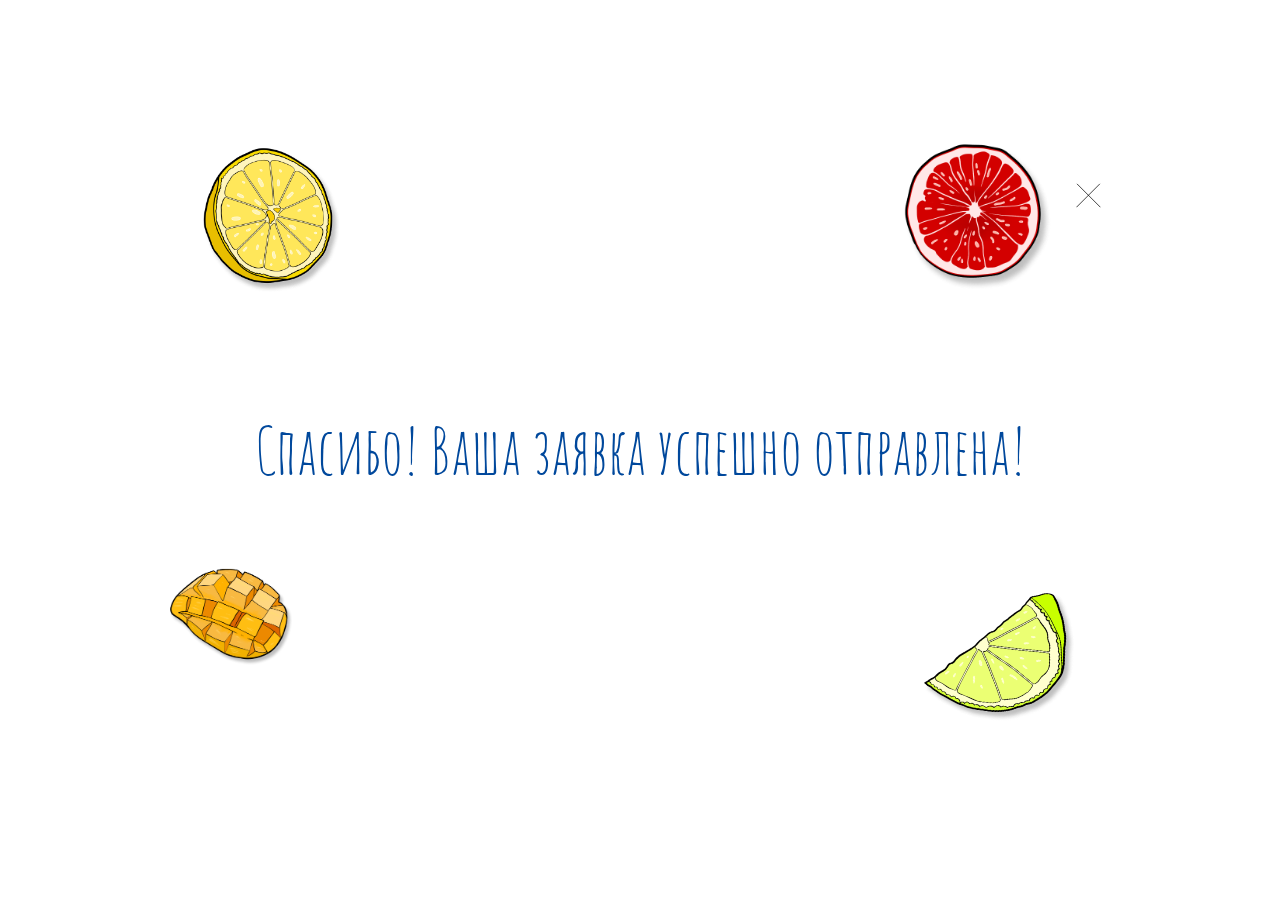
<file: thanks.html>
<!DOCTYPE html>
<html lang="en">
<head>
    <meta charset="UTF-8">
    <meta http-equiv="X-UA-Compatible" content="IE=edge">
    <meta name="viewport" content="width=device-width, initial-scale=1.0">
    <title>Ваша заявка успешно отправлена</title>
    <link rel="stylesheet" href="https://cdn.jsdelivr.net/npm/swiper@9/swiper-bundle.min.css" />
    <link rel="stylesheet" href="css/main.css">
</head>
<body>
    <div class="popap__overlay thanks_popap">
        <div class="form__block">
            <div class="container">
                <h1 class="form__title thanks__title">
                    Спасибо! Ваша заявка успешно отправлена!
                </h1>
                <a href="index.html"><img src="images/close.svg" class="form_img thanks_close" alt="close"></a>
                <img src="images/greipfruit-min.png" alt="Grapefruit" class="form_img form_greip">
                <img src="images/mango-min.png" alt="Mango" class="form_img form_mango">
                <img src="images/piece-lime-min.png" alt="Lime" class="form_img form_lime">
                <img src="images/lemon-min.png" alt="Lemon" class="form_img form_lemon">
            </div>
        </div>
    </div>
</body>
</html>
</file>
<file: css/main.css>
@import url('https://fonts.googleapis.com/css2?family=Amatic+SC:wght@700&display=swap');

@font-face {
    font-family: 'Phenomena';
    src: local('../fonts/Phenomena'), 
         local('Phenomena-Regular'), 
         url('../fonts/Phenomena.woff2') format('woff2'), 
         url('../fonts/Phenomena.woff') format('woff'), 
         url('../fonts/Phenomena.ttf') format('truetype');
    font-weight: 400;
    font-style: normal;
}
@font-face {
    font-family: 'Phenomena';
    src: local('../fonts/Phenomena Bold'), 
        local('Phenomena-Bold'), 
        url('../fonts/Phenomenabold.woff2') format('woff2'), 
        url('../fonts/Phenomenabold.woff') format('woff'), 
        url('../fonts/Phenomenabold.ttf') format('truetype');
    font-weight: 700;
    font-style: normal;
}
html {
    scroll-behavior: smooth;
}

body {
  overflow-x: clip;
}
* {
  padding: 0px;
  margin: 0px;
  border: none;
}

*,
*::before,
*::after {
  box-sizing: border-box;
}

:focus,
:active {
  outline: none;
}
a {
  font-family: 'Phenomena';
}

a:focus,
a:active {
  outline: none;
}

/* Links */

a, a:link, a:visited  {
    color: inherit; 
    text-decoration: none;
}

a:hover  {
    text-decoration: none;
}

/* Common */

aside, nav, footer, header, section, main {
  display: block;
}

h1, h2, h3, h4, h5, h6, p {
    font-size: inherit;
    font-weight: inherit;
    font-family: 'Amatic SC', cursive;
}

p {
    margin: 0;
    padding: 0;
}

ul, ul li {
  list-style: none;
    padding: 0;
    margin: 0;
}

img {
  vertical-align: top;
}

img, svg {
  max-width: 100%;
  height: auto;
}

address {
  font-style: normal;
}

/* Form */

input, textarea, button, select {
  font-family: inherit;
    font-size: inherit;
    color: inherit;
    background-color: transparent;
}

input::-ms-clear {
  display: none;
}

button, input[type="submit"] {
    display: inline-block;
    box-shadow: none;
    background-color: transparent;
    background: none;
    cursor: pointer;
}

input:focus, input:active,
button:focus, button:active {
    outline: none;
}

button::-moz-focus-inner {
  padding: 0;
  border: 0;
}

p {
    font-family: 'Phenomena';
}
.reviews, .news {
  display: none;
}

.orange-bg {
  background: linear-gradient(180deg, #FFA621 0%, #FFB649 58.85%, #FFFFFF 100%);
}

.container {
    max-width: 1024px;
    width: 100%;
    margin: 0 auto;
}

.main {
  display:flex;
  justify-content:center;
  align-items:center;
  overflow-x: hidden;
  height: 200vh;
  display: block; 
  overflow-x: clip;
}
.university__title_top {
  font-size: 64px;
  text-align: center;
  margin-left: 71px;
  position: relative;
  z-index: 99;
}
.tastes__block {
  width: 50%;
  position: relative;
  z-index: 2;
}

.tastes__block .tastes__title {
  top: 31%;
}

.tastes__block .bottle {
  max-width: 220px;
  transform: rotate(0);

}

.tastes_block1 .bottle {
  margin-left: 40%;
  margin-top: 0%;
}

.tastes_block2 .bottle {
  margin-left: 54%;
  margin-top: 0%;
  z-index: 999;
}
.tastes_block2 .tastes__title-left {
  left: 40%;
}

.tastes_block2 .tastes__title-right {
  left: 75%;
}

.test_ed{
  will-change: transform;
  transform-style: preserve-3d;
}

.tastes_block3 .bottle {
  margin-left: 58%;
  margin-top: -52%;
}
.tastes_block3 .tastes__title-left {
  left: 33%;
  top: 2%;
}
.tastes_block3 .tastes__title-right {
  left: 80%;
  top: 2%;
}

.tastes_block4 .bottle {
  margin-left: 40%;
  margin-top: -52%;
  max-width: 240px;
}

.tastes_block4 .tastes__title-left {
  left: 25%;
  top: 1%;
}

.university .container{
  margin-top: 300px;
}

.tastes_block4 .tastes__title-right {
  left: 62%;
  top: 1%;
}
.tastes_block5 .bottle {
  margin-left: 40%;
  margin-top: -53%;
}
.tastes_block5 .tastes__title-right {
  left: 62%;
  top: 0%;
}
.tastes_block5  .tastes__title-left {
  left: 22%;
  top: 0;
}

.tastes_block6 .bottle {
  margin-left: 58%;
  margin-top: -53%;
}

.tastes_block6 .tastes__title-left {
  left: 35%;
  top: 3%;
}

.tastes_block6 .tastes__title-right {
  left: 79%;
  top: 3%;
}

/* .tastes_block1{
  top: -40px;
} */
/* 
.tastes_block2{
  top: 40px;
} */

.tastes_block2 img{
  transform: translate3d(0px, -37px, 0px);
}

.tastes_block5, .tastes_block6{
  top: 20px;
}

.tastes_block1::before {
  content: "";
  width: 180px;
  height: 180px;
  background: #FF2E00;
  display: block;
  border-radius: 50%;
  position: absolute;
  top: 19%;
  left: 32%;
}
.tastes_block2::before  {
  content: "";
  width: 180px;
  height: 180px;
  background: #C6F540;
  display: block;
  border-radius: 50%;
  position: absolute;
  top: 22%;
  left: 46%;
}
.tastes_block3::before  {
  content: "";
  width: 180px;
  height: 180px;
  background: #FF5C00;
  display: block;
  border-radius: 50%;
  position: absolute;
  top: -24%;
  left: 50%;
}
.tastes_block4::before  {
  content: "";
  width: 180px;
  height: 180px;
  background: #40F573;
  display: block;
  border-radius: 50%;
  position: absolute;
  top: -27%;
  left: 33%;
}
.tastes_block5::before  {
  content: "";
  width: 180px;
  height: 180px;
  background: #F5E340;
  display: block;
  border-radius: 50%;
  position: absolute;
  top: -26%;
  left: 31%;
} 

.tastes_block6::before  {
  content: "";
  width: 180px;
  height: 180px;
  background: #9040F5;
  display: block;
  border-radius: 50%;
  position: absolute;
  top: -25%;
  left: 50%;
}

.university__wrap {
  display: flex;
  justify-content: space-around;
  flex-wrap: wrap;
  position: relative;
  margin-top: -3%;
}

.un_raspb {
  top: 2%;
  left: 30%;
  max-width: 52px;
}
.un_raspb2 {
  max-width: 106px;
  top: 2%;
  left: 1%;
}
.un_raspb3 {
  max-width: 52px;
  top: 0;
  left: 70%;
}
.un_watermelon {
  max-width: 200px;
  top: 5%;
  left: 45%;
  z-index: 1;
}
.un_lime {
  max-width: 130px;
  top: 18%;
  left: 60%;
  z-index: 99;
}
.un_lemon {
  max-width: 220px;
  top: 15%;
  right: -5%;
  z-index: 99;
}
.un_rosmarin {
  max-width: 180px;
  top: 25%;
  left: 30%;
}
.un_orange {
  max-width: 374px;
  top: 30%;
  left: -35%;
}
.un_lemon3 {
  max-width: 230px;
  top: 30%;
  left: -5%;
}
.un_lemon2 {
  max-width: 230px;
  top: 45%;
  left: -10%;
  z-index: 1;
}
.un_bazilic {
  max-width: 240px;
  top: 80%;
  left:40%;
  z-index: 1;
}
.un_kiwi {
  max-width: 170px;
  top: 60%;
  left: 60%;
}
.un_kiwi2 {
  max-width: 280px;
  left: -28%;
  top: 85%;
}
.un_straw {
  max-width: 147px;
  top: -15%;
  left: 80%;
}
.un_straw2 {
  max-width: 120px;
  top: 60%;
  left: 40%;
}
.un_straw3 {
  max-width: 130px;
  top: 55%;
  left: 80%;
  z-index: 99;
}
.un_greip {
  max-width: 300px;
  right: -35%;
  top: 55%;
}

.header .container {
    display:flex;
    justify-content:center;
    align-items:center;
    flex-direction:column;
}

.nav__list {
    display: flex;
    justify-content: center;
    margin-bottom: -20px;
    opacity: 0;
}

.logo {
    max-width:150px;
    width:100%;
    opacity: 0;
}

.nav__list__item {
    font-family: 'Amatic SC';
    font-weight: 700;
    font-size: 36px;
    line-height: 45px;
    margin-right: 50px;
    margin-top: 57px;
    text-transform: uppercase;
     z-index:2;
}

.nav__list__item:last-child {
  margin-right: 0;
}

.nav__list__item a {
  font-family: 'Amatic SC';
}

.nav__list__item:nth-child(3) {
    margin-top: 0;
    z-index: 3;
}

.main .container {
  display: flex;
  justify-content: center;
  align-items: center;
  flex-direction: column;
}

.logo-big {
  max-width:920px;
  width: 100%;
  margin-top: 0px;
  margin-left: -6%;
}

.main__image {
  position: absolute;
  max-width: 150px;
  width: 100%;
}
.main_greip {
  max-width: 300px;
  top: -6%;
  left: -5%;
  z-index:10;
}
.main_bazilic {
  max-width: 290px;
  top: 3%;
  left: 14%;
  z-index: 3;
  z-index:8;
}
.main_greip2 {
  max-width: 300px;
  bottom: -5%;
  right: -5%;
  z-index: 10;
}
.main_rosmarin {
  max-width: 250px;
  top: 50%;
  left: 14%;
}
.main_rasp {
  max-width: 75px;
  top: 30%;
  left: 25%;
}
.main_rasp2 {
  max-width: 85px;
  top: 55%;
  left: 23%;
}
.main_rasp3 {
  max-width: 106px;
  top: 50%;
  left: 12%;
}
.main_rasp4 {
  max-width: 80px;
  right: 15%;
  top: 65%;
}
.main_watermelon {
  max-width: 150px;
  top: 40%;
  left: 2%;
}
.main_lemon {
  max-width: 160px;
  top: 70%;
  left: 12%;
}
.main_orange {
  max-width: 277px;
  bottom: -16%;
  left: -6%;
  z-index: 2;
}
.main_kiwi2 {
  max-width: 195px;
  bottom: 3%;
  left: 12%;
  z-index: 1;
}
.main_straw {
  max-width: 180px;
  top: 75%;
  left: 33%;
}
.main_kiwi {
  max-width: 120px;
  bottom: 7%;
  left: 60%;
  z-index: 1;
}
.main_kiwi2 {
  max-width: 130px;
  bottom: 7%;
  left: 20%;
  z-index: 1;
}
.main_kiwi3 {
  max-width: 98px;
    bottom: 73%;
    left: 77%;
    z-index: 2;
}
.main_mango {
  max-width: 180px;
  bottom: 0%;
  left: 70%;
}
.main_straw2 {
  max-width: 140px;
  left: 62%;
  top: 62%;
}
.main_lemon3 {
  max-width: 170px;
  top: 35%;
  right: 10%;
}
.main_lime {
  max-width: 150px;
  right: 10%;
  top: 15%;
}
.main_mango2 {
  max-width: 180px;
  top: 20%;
  right: 25%;
}
.main_watermrlon2 {
  top: 0%;
  max-width: 320px;
  right: 20%
}
.main_orange2 {
  max-width: 150px;
  top: 0;
  right: 5%;
}
.main_lemon2 {
  max-width: 230px;
  left: 8%;
  top: 20%;
  z-index:8;
}
  .bottle {
    display: flex;
    justify-content: center;
    margin-left: 75px;
    margin-top: -20px;
    height: 520px;
    object-fit: contain;
    transform: rotate(-40deg);
  }

  /*   ABOUT   */
  
  .about__wrap {
      cursor:pointer;
  }

.about__wrap__item:hover {
    transition:all 0.5s ease;
    transform:scale(1.1);
}
.about__text {
  font-size: 24px;
  max-width: 816px;
  width: 100%;
  margin: 37px auto 0;
}

.about__wrap {
  display: flex;
  justify-content: space-between;
  flex-wrap: wrap;
  position: relative;
}

.about__wrap a {
 width: 45%;
}
.about__wrap a:nth-child(2) {
  margin-right: -22%;
 }
 .about__wrap a:nth-child(3) {
  margin-left: 11%;
 }
 .about__wrap a:nth-child(4) {
  margin-right: -11%;
 }
 .about__wrap a:nth-child(5) {
 width: 20%;
 margin-left:31%;
 }
 .about__wrap a:nth-child(6) {
  width: 20%;
  margin-right:28%;
  }

.about__name {
  font-family: 'Amatic SC';
  text-align: center;
  font-size: 40px;
  margin-top: -16%;
  z-index: -1;
}
a:nth-child(1) .about__name {
  margin-top: -8%;
  margin-left: -52%;
}
a:nth-child(2) .about__name {
  margin-top: -7%;
  margin-left: -47%;
}

a:nth-child(3) .about__name, .a:nth-child(2) .about__name {
  margin-left: -51%;
  margin-top: -7%;
}

a:nth-child(4) .about__name {
  margin-top: -8%;
  margin-left: -46%;
}

.about__image {
  position: absolute;
  top: 20%;
  right: 0;
}

.about_click {
  top: 52%;
  left: 40%;
}

.about_ananas {
  width: 130px;
  height: 120px;
  top: 0%;
  left: 19%;
}

.about_mango {
  width: 177px;
  height: 177px;
  top: 23%;
  left: 27%;
  transform: rotate(128deg);
}

.about_guava  {
  width: 121px;
  height: 117px;
  top: 28%;
  left: 20%;
}
.about_watermelon {
  width: 114px;
  height: 114px;
  top: 50%;
  left: 19%;
  transform: rotate(-42deg);
}


.about__adventure__text {
  font-family: 'Amatic SC';
  text-align: center;
  font-weight: 700;
  font-size: 64px;
  line-height: 78px;
  margin: 0 auto;
  max-width: 820px;
  width: 100%;
  margin-right: 107px;
  position: absolute;
  top:11%;
  left: 11%;
}

.about_rasp {
top: 80%;
left: 15%;
}

.about_straw {
top: 75%;
left: 80%;
}

.about_rasp2 {
  top: 75%;
  left: 10%;
}


/*  SECRET  */

.secret {
  overflow: hidden;
}
.secret__title {
  font-size: 96px;
  text-align: center;
  margin-top: 74px;
}

.secret__wrap {
  display: flex;
  justify-content: space-between;
  align-items: center;
  flex-wrap: wrap;
  position: relative;
  margin-top: -60px;
}

.secret__item__text {
  font-family: 'Phenomena';
  font-size: 24px;
  max-width: 315px;
  width: 100%;
  text-align: center;
  line-height: 29px;
}

.secret__item:nth-of-type(4) {
  margin-left: 10%;
  margin-top: -9%;
}

.secret_ex {
  position: absolute;
  top: 17%;
}
.plus3 {
  display: none;
}

.plus1 {
  left: 26%;
}

.plus2 {
  left: 63%;
}

.equals1 {
  top: 19%;
  left: 96%;
}

.equals2 {
  top: 64%;
  left: 3%;
}

.secret__top {
  background: url('../images/secret_bg.png') no-repeat center center / contain;
  width: 455px;
  height: 455px;
  position: relative;
}

.secret__top_text {
  font-weight: 700;
  font-size: 24px;
  line-height: 29px;
  max-width: 255px;
  width: 100%;
  text-align: center;
  margin: 40% auto;
  opacity: 0;
  position: relative;
}

.secret__hero {
  position: absolute;
  top: -98%;
  left: 25%;
}

.secret__top_img {
  position: absolute;
  top: -13%;
  right: -6px;
  opacity: 1;
  cursor: pointer;
}

.secret_arrow {
  position: absolute;
  top: 74%;
  left: 43%;
}
.secret_arrow_mob {
  display: none;
}
.secret .secret__item:nth-of-type(4) .secret__item__text {
  font-weight: 700;
}

/*  NO SUGAR  */ 
.no-sugar {
  position: relative;
}

.no-sugar__title {
  font-size: 64px;
  text-align: center;
  margin-top: 64px;
}

.no-sugar__wrap {
  position: relative;
}

.no-sugar__img {
  margin-left: 8%;
  margin-top: -12%;
}

.no-sugar__item {
  position: absolute;
  top: 0;
}

.no-sugar__text {
  max-width: 361px;
  width: 100%;
  font-size: 24px;
  line-height: 29px;
}

.no-sugar_block img {
  margin-left: 20%;
  margin-bottom: 20px;
}

.no-sugar_block {
  margin-top: -3%;
}

.natural_item {
  top: 3%;
  right: 3%;
  max-width: 281px;
  width: 100%;
}

.natural_item img {
  margin-left: 20%;
  margin-bottom: 20px;
}

.no-conserv_item {
  top: 50%;
  max-width: 281px;
  width: 100%;
}

.vegan_item {
  top: 50.5%;
  right: 5%;
}

.no-sugar_block {
  top: 2%;
  left: -5%;
}

.arrow {
  position: absolute;
}

.red-arrow {
  top: 55%;
  right: 20%;
}

.yellow-arrow {
  top: 27%;
  right: 18%;
}

.blue-arrow {
  left: 10%;
  top: 32%;
}

.green-arrow {
  top: 20%;
  left: 14%;
}

.no-sugar_img {
  position: absolute;
}

.lemon_ns {
  top: 0;
  right: 21%;
  width: 157px;
  height: 157px;
}

.lemon_ns2 {
  top: 61%;
  right: 59%;
  width: 127px;
  height: 127px;
  transform: rotate(106deg);
}

.lemonpiece_ns {
  width: 157px;
  height: 157px;
  top: 33%;
  left: 13%;
}

.lemonpiece_ns2 {
  width: 210px;
  height: 210px;
  top: 47%;
  left: 58%;
  transform: rotate(-86deg);
}

/* NEWS */

.news__title {
  font-size: 96px;
  line-height: 121px;
  text-align: center;
  padding-top: 115px;
}

.news {
  background: rgba(255, 0, 0, 0.3);
  height: 800px;
}

/*  FAMILY  */

.family {
  background: url('../images/familybg-min.png') no-repeat center center / contain;
  margin-top:-14%;
}

.family__title {
  font-size: 96px;
  line-height: 121px;
  text-align: center;
  padding: 51px 0 107px;
}

.family__wrap {
  display: flex;
  flex-wrap: wrap;
  justify-content: space-between;
  position: relative;
}

.family__city {
  font-family: 'Phenomena';
  font-weight: 700;
  font-size: 48px;
  line-height: 58px;
  margin-right: 68px;
  cursor: pointer;
  margin-bottom: 30px;
}

.fam__click {
  position: absolute;
  top: -25%;
  left: 0;
}

.form_partners {
  font-family: 'Amatic SC';
  font-size: 96px;
  line-height: 121px;
  text-align: center;
  color: #00489C!important;
  margin: 0 auto;
  display: flex;
  justify-content: center;
  padding-bottom: 200px;
  cursor: pointer;
  transition:all 0.5s ease;
}
.form_partners:hover {
      transform:scale(1.2);
      transition:all 0.5s ease;
 }


/*  ONLINE ORDERS  */ 

.online__orders {
  margin-top: -90px;
  position: relative;
  background: url('../images/online-order.png') no-repeat center center / contain;
}

.orders__title {
  font-size: 96px;
  line-height: 121px;
  text-align: center;
}

.order_fr {
  position: absolute;
}

.lem1 {
  top: 46%;
  left: 42%;
  transform: scalex(-1);
  max-width: 256px;
  width: 100%;
}

.lem2 {
  top: 1%;
  left: 68%;
}

.lem3 {
  top: 1%;
  left: 18%;
}

.online__img {
  object-fit: cover;
  width: 100%;
  position: absolute;
  top: -16%;
}

.online__wrap {
  display: flex;
  justify-content: space-around;
  align-items: center;
  max-width: 800px;
  width: 100%;
  margin: 82px auto 0;

}

.online__market {
  margin-right: 30px;
  -width:300px;
}


.orders__title_bottom {
  padding-top: 36%;
}

/*  DRINKS   */

.drinks img{
  height: 825px;
  width: 100%;
  object-fit: cover;

}

/*  REVIEWS  */ 

.reviews {
  height: 868px;
  position: relative;
}

.review__title {
  font-size: 96px;
  text-align: center;
}

.review__img {
  position: absolute;
  bottom: 0;
  object-fit: cover;
  width: 100%;
}


/*  DISTR  */
.distr {
  position: relative;
}

.dist_img {
  position: absolute;
}

.dist_lem1 {
  top: 1%;
  left: 9%;
  transform: scaleX(-1);
  max-width: 200px;
  width: 100%;
}

.dist_lem2 {
  top: 76%;
  left: 64%;
  transform: rotate(299deg);
}

.distr__title {
  font-size: 96px;
  text-align: center;
  margin-top: 20px;
}

.distr__wrap {
  display: flex;
  flex-wrap: wrap;
  justify-content: center;
  margin-top: 40px;
}

.distr__wrap__block {
  height: 95px;
  width: 405px;
  background: #D9D9D9;
  margin: 0 27px 28px 0;
}

.distr__btn {
  font-family: 'Amatic SC';
  font-size: 96px;
  text-align: center;
  margin-top: 266px;
  display: flex;
  justify-content: center;
}

.question__title {
  font-size: 96px;
  max-width: 731px;
  width: 100%;
  line-height: 121px;
  text-align: center;
  margin: 78px auto 97px;
}

.btn__wrap {
  display: flex;
  justify-content: space-around;
}

.quetion__btn {
  font-weight: 700;
  font-size: 48px;
  line-height: 58px;
}

.footer {
  overflow: hidden;
}
.footer__text {
  font-family: 'Amatic SC';
  font-size: 96px;
  text-align: center;
  margin-top: 74px;
  display: flex;
  justify-content: center;
  color: #1AB700;
}

.footer__img {
  margin: -25% auto 0;
}

.footer__circle {
  position: relative; 
  width: 310px;
  border-radius: 50%;  
  margin: 34% auto; 
  color: #1AB700;
}

.footer__circle b {
  position: absolute;
  left: 50%;
  width: 0;
  color: #1AB700;
  font-family: 'Amatic SC';
  font-size: 96px;
}

.footer__circle b:nth-of-type(-n+28) { 
  bottom: 50%; 
  -ms-transform-origin: 0% 100%; 
  -webkit-transform-origin: 0% 100%; 
  transform-origin: 0% 246%; 
  padding-bottom: 75%; 
 }

 .footer__circle b:nth-of-type(1) {
  -ms-transform: rotate(325deg); 
  -webkit-transform: rotate(325deg); 
  transform: rotate(325deg);
} 

.footer__circle b:nth-of-type(2) {
  -ms-transform: rotate(328deg); 
  -webkit-transform: rotate(328deg); 
  transform: rotate(328deg);
} 
    
.footer__circle b:nth-of-type(3) {
  -ms-transform: rotate(331deg); 
  -webkit-transform: rotate(331deg); 
  transform: rotate(331deg);
}  
  
.footer__circle b:nth-of-type(4) {
  -ms-transform: rotate(-26deg); 
  -webkit-transform: rotate(-26deg); 
  transform: rotate(-26deg);
}  
  
.footer__circle b:nth-of-type(5) {
  -ms-transform: rotate(-22deg); 
  -webkit-transform: rotate(-22deg); 
  transform: rotate(-22deg);
}  
  
.footer__circle b:nth-of-type(6) {
  -ms-transform: rotate(-20deg); 
  -webkit-transform: rotate(-20deg); 
  transform: rotate(-20deg);
} 

.footer__circle b:nth-of-type(7) {
  -ms-transform: rotate(-18deg); 
  -webkit-transform: rotate(-18deg); 
  transform: rotate(-18deg);
} 

.footer__circle b:nth-of-type(8) {
  -ms-transform: rotate(-16deg); 
  -webkit-transform: rotate(-16deg); 
  transform: rotate(-16deg);
} 

.footer__circle b:nth-of-type(9) {
  -ms-transform: rotate(-14deg); 
  -webkit-transform: rotate(-14deg); 
  transform: rotate(-14deg);
} 

.footer__circle b:nth-of-type(10) {
  -ms-transform: rotate(-12deg); 
  -webkit-transform: rotate(-12deg); 
  transform: rotate(-12deg);
} 

.footer__circle b:nth-of-type(11) {
  -ms-transform: rotate(-10deg); 
  -webkit-transform: rotate(-10deg); 
  transform: rotate(-10deg);
} 

.footer__circle b:nth-of-type(12) {
  -ms-transform: rotate(-8deg); 
  -webkit-transform: rotate(-8deg); 
  transform: rotate(-8deg);
} 

.footer__circle b:nth-of-type(13) {
  -ms-transform: rotate(-6deg); 
  -webkit-transform: rotate(-6deg); 
  transform: rotate(-6deg);
} 

.footer__circle b:nth-of-type(14) {
  -ms-transform: rotate(-4deg); 
  -webkit-transform: rotate(-4deg); 
  transform: rotate(-4deg);
} 

.footer__circle b:nth-of-type(15) {
  -ms-transform: rotate(-1deg); 
  -webkit-transform: rotate(-1deg); 
  transform: rotate(-1deg);
} 

.footer__circle b:nth-of-type(16) {
  -ms-transform: rotate(1deg); 
  -webkit-transform: rotate(1deg); 
  transform: rotate(1deg);
} 

.footer__circle b:nth-of-type(17) {
  -ms-transform: rotate(3deg); 
  -webkit-transform: rotate(3deg); 
  transform: rotate(3deg);
} 

.footer__circle b:nth-of-type(18) {
  -ms-transform: rotate(5deg); 
  -webkit-transform: rotate(5deg); 
  transform: rotate(5deg);
} 

.footer__circle b:nth-of-type(19) {
  -ms-transform: rotate(9deg); 
  -webkit-transform: rotate(9deg); 
  transform: rotate(9deg);
} 

.footer__circle b:nth-of-type(20) {
  -ms-transform: rotate(11deg); 
  -webkit-transform: rotate(11deg); 
  transform: rotate(11deg);
} 

.footer__circle b:nth-of-type(21) {
  -ms-transform: rotate(16deg); 
  -webkit-transform: rotate(16deg); 
  transform: rotate(16deg);
} 

.footer__circle b:nth-of-type(22) {
  -ms-transform: rotate(18deg); 
  -webkit-transform: rotate(18deg); 
  transform: rotate(18deg);
} 

.footer__circle b:nth-of-type(23) {
  -ms-transform: rotate(20.5deg); 
  -webkit-transform: rotate(20.5deg); 
  transform: rotate(20.5deg);
} 

.footer__circle b:nth-of-type(24) {
  -ms-transform: rotate(23deg); 
  -webkit-transform: rotate(23deg); 
  transform: rotate(23deg);
} 

.footer__circle b:nth-of-type(25) {
  -ms-transform: rotate(25deg); 
  -webkit-transform: rotate(25deg); 
  transform: rotate(25deg);
} 

.footer__circle b:nth-of-type(26) {
  -ms-transform: rotate(27.5deg); 
  -webkit-transform: rotate(27.5deg); 
  transform: rotate(27.5deg);
} 

.footer__circle b:nth-of-type(27) {
  -ms-transform: rotate(29.5deg); 
  -webkit-transform: rotate(29.5deg); 
  transform: rotate(29.5deg);
} 

.footer__circle b:nth-of-type(28) {
  -ms-transform: rotate(32deg); 
  -webkit-transform: rotate(32deg); 
  transform: rotate(32deg);
} 

/*   POPAP WINDOWS  */

.popap {
  width: 100%;
  height: 100%;
  position: absolute;
  top: 0;
  right: 0;
  left: 0;
  bottom: 0;
}
.popap__overlay {
  position: absolute;
  top: 0;
  right: 0;
  left: 0;
  bottom: 0;
  width: 100%;
  height: 100%;
  z-index: 99;
  background: #fff;
  overflow: hidden;
  position: fixed;
  display: none;
}

.popap__overlay.active {
  display: block;
}

.popap_container .slide__title {
  text-align: center;
  position: static;
}

.popap_container.water-melon::after {
  content: none;
}

.popap_bg {
  border-radius: 401px 0px 0px 401px;
  position: relative;
  margin-left: 20px;
  display: flex;
  align-items: center;
  justify-content: center;
  height: 100%;
}

.water-melon_popap {
  background: #FF6745;
}

.popap__wrap {
  display: flex;
}

.popap__title {
  font-weight: 700;
  font-size: 96px;
  line-height: 121px; 
  text-align: center;
  max-width: 600px;
  width: 100%;
  margin: 0 auto;
}

.popap__name {
  font-family: 'Phenomena';
  font-size: 40px;
  line-height: 48px;
}

.popap__text {
  font-weight: 400;
  font-size: 24px;
  line-height: 29px;
  max-width: 350px;
  width: 100%;
}

.popap__el {
  position: absolute;
}

.popap_bg .bottle {
  transform: rotate(-13deg);
  margin-left: -7%;
  margin-top: 1%;
}

.popap__text_wrap {
  margin-left: 8%;
  margin-top: -2%;
}

.popap-user1 {
  top: 6%;
  left: 4%;
  object-fit: contain;
  
}

.popap-user1:hover {
    transform:scale(1.2);
    transition:all 0.5s ease;
}

.popap-el1 {
  top: 73%;
  left: 26%;
}

.popap1-el2 {
  top: 27%;
  left: 68%;
  transform: rotate(-96deg);
}

.popap1-el3 {
  top: 52%;
  left: 57%;
}

.popap__close {
  top: 4%;
  right: 2%;
  cursor: pointer;
  z-index: 99;
}

.rosmarin_popap {
  background: #FF7628;
}

.rosmarin_popap .popap__title {
  max-width: 720px;
}

.rosmarin_popap .popap__text_wrap {
  margin-top: 2%;
}

.rosmarin_popap .bottle {
  margin-left: -4%;
}


.rosmarin_popap .popap-el1 {
  transform: scaleY(-1) rotate(-80deg);
  top: 53%;
  left: -5%;
}

.rosmarin_popap .popap1-el2 {
  max-width: 350px;
  width: 100%;
  top: 54%;
  left: 60%;
}

.rosmarin_popap .popap1-el3 {
  top: 32%;
  left: 67%;
}

.mango_popap {
  background: #F5E340;
}

.mango_popap  .popap__text_wrap {
  margin-top: 2%;
}

.mango_popap  .bottle {
  margin-left: -4%;
  margin-top: -6%;
  transform: rotate(-41deg);
}

.mango_popap  .popap-el1 {
  top: 68%;
  left: 8%;
}

.mango_popap  .popap1-el2 {
  transform: rotate(17deg);
  top: 20%;
  left: 60%;
}

.mango_popap  .popap1-el3 {
  transform: rotate(-81deg);
  top: 51%;
  left: 61%;
}

.lemon_popap {
  background: #C6F540;
}

.lemon_popap  .popap__text_wrap {
  margin-top: 2%;
}

.lemon_popap  .bottle {
  margin-left: 2%;
  margin-top: 2%;
}

.lemon_popap  .popap-el1 {
  top: 57%;
  left: 67%;
}

.lemon_popap  .popap1-el2 {
  transform: rotate(-7deg);
  top: 85%;
  left: 14%;;
}

.lemon_popap  .popap1-el3 {
  transform: rotate(7deg);
  top: 26%;
  left: 68%;
}

.lime_popap {
  background: #40F573;
}

.lime_popap .popap__title {
  max-width: 700px;
}

.lime_popap .bottle {
  transform: rotate(-20deg);
}

.lime_popap .popap__text {
  max-width: 400px;
}

.lime_popap .popap1-el2 {
  top: 38%;
  left: 64%;
  transform: rotate(0);
}

.lime_popap .popap__text_wrap {
  margin-top: 1%;
}

.lime_popap .popap-el1 {
  max-width: 210px;
  width: 100%;
  top: 81%;
  left: 16%;
  transform: scale(-1) rotate(180deg);
}

.ananas_popap {
  background: rgba(144, 64, 245, 1);
}

.ananas_popap .bottle {
  transform: rotate(-21deg);
  margin-left: -2%;
}

.ananas_popap .popap-el1 {
  top: 69%;
  left: 9%;
}

.ananas_popap .popap-el2 {
  max-width: 416px;
  width: 100%;
  top: 45%;
  left: 65%;
  transform: rotate(-23deg);
}

/* FORM  */ 
.form__block {
  background-color: #fff;
  width: 100%;
  height: 100vh;
  display: flex;
  align-items: center;
  overflow-y: hidden;
}

.form__block .container {
  position: relative;
}
.form_img {
  position: absolute;
  width: 100%;
}

.popap_form.active {
  display: block;
}

.form__title, .form__btn {
  font-size: 64px;
  line-height: 81px;
  text-align: center;
  color: #00489C;
}

.order__form {
  display: flex;
  flex-direction: column;
  justify-content: center;
  z-index:101;
}

.input {
  max-width: 656px;
  width: 100%;
  margin: 0 auto;
  height: 68px;
  border-bottom: 4px solid #000000;
  padding: 20px 0 0 20px;
  font-family: 'Amatic SC', cursive;
  font-size: 48px;
}

::-webkit-input-placeholder {
  font-family: 'Amatic SC', cursive;
  font-size: 48px;
  color: #000;
}

.form__btn {
  font-family: 'Amatic SC', cursive;
  margin:35px 0 60px
}

.politic__text {
  font-family: 'Amatic SC', cursive;
  font-size: 21px;
  text-align: center;
}
.form_img.popap__close {
  height: 25px;
  width: 25px;
}
.form_greip {
  top: -6%;
  left: 73%;
  max-width: 213px;
}
.form_mango {
  top: 54%;
  left: 3%;
  max-width: 207px;
}
.form_lime {
  top: 69%;
  left: 75%;
  max-width: 210px;
  transform: rotate(102deg) scaleY(-1);
}
.form_lemon {
  top: -8%;
  left: 3%;
  max-width: 220px;
}
.family__wrap_mobile {
  display: none;
}
.popap_university {
    top: 0;
    right: 0;
    left: 0;
    bottom: 0;
    width: 100%;
    height: 100%;
    z-index: 99;
    background: #fff;
    overflow: hidden;
    position: fixed;
    display: none;
}
.popap_university.active {
  display: block;
}
.popap_university .popap__close {
  right: 87%;
}
.university_fruits, .university_fruits2 {
  position: absolute;
}
.university__block {
  display: flex;
  justify-content: space-around;
  flex-wrap: wrap;
  position: relative;
  margin-top: -3%;
}
.tastes {
  width: 50%;
  position: relative;
}
.tastes .bottle {
  max-width: 250px;
}
.taste1 .bottle {
  margin-top: -17%;
  margin-left: 32%;
}
.taste1::before  {
  content: "";
  width: 180px;
  height: 180px;
  background: #FF2E00;
  display: block;
  border-radius: 50%;
  position: absolute;
  top: 19%;
  left: 32%;
  z-index: -1;
}

.taste2 .bottle {
  margin-top: -15%;
  margin-left: 48%;
}
.taste2::before {
  content: "";
  width: 180px;
  height: 180px;
  background: #C6F540;
  display: block;
  border-radius: 50%;
  position: absolute;
  top: 22%;
  left: 46%;
  z-index: -1;
}
.taste3 .bottle {
  margin-top: -57%;
  margin-left: 55%;
}
.taste3::before {
  content: "";
  width: 180px;
  height: 180px;
  background: #FF5C00;
  display: block;
  border-radius: 50%;
  position: absolute;
  top: -50%;
  left: 55%;
  z-index: -1;
}
.taste4 .bottle {
  margin-top: -56%;
  margin-left: 34%;
}
.taste4::before  {
  content: "";
  width: 180px;
  height: 180px;
  background: #40F573;
  display: block;
  border-radius: 50%;
  position: absolute;
  top: -49%;
  left: 34%;
  z-index: -1;
}
.taste5 .bottle {
  margin-top: -55%;
  margin-left: 32%;
}
.taste5::before {
  content: "";
  width: 180px;
  height: 180px;
  background: #F5E340;
  display: block;
  border-radius: 50%;
  position: absolute;
  top: -43%;
  left: 31%;
  z-index: -1;
}
.taste6 .bottle {
  margin-top: -54%;
  margin-left: 48%;
}
.taste6::before {
  content: "";
  width: 180px;
  height: 180px;
  background: #9040F5;
  display: block;
  border-radius: 50%;
  position: absolute;
  top: -44%;
  left: 47%;
  z-index: -1;
}
.university__title {
  font-size: 64px;
  line-height: 81px;
  margin-bottom: 15px;
  position: absolute;
  bottom: 10%;
}
.tastes__title {
  position: absolute;
  font-size: 45px;
  top: 34%;
}
.tastes__title-left {
  left: 25%;
}
.taste2 .tastes__title-right{
  left: 77%;
  top: 38%;
}
.taste2 .tastes__title-left{
  left: 39%;
  top: 38%;
}
.taste3 .tastes__title-right{
  left: 37%;
  top: -22%;
}
.taste3 .tastes__title-left{
  left: 85%;
  top: -22%;
}
.taste4 .tastes__title-right{
  left: 61%;
  top: -19%;
}
.taste4 .tastes__title-left{
  left: 26%;
  top: -19%;
}
.taste5 .tastes__title-right {
  left: 61%;
  top: -19%;
}
.taste5 .tastes__title-left {
  left: 26%;
  top: -19%;
}
.taste6 .tastes__title-right{
  left: 78%;
  top: -16%;
}
.taste6 .tastes__title-left {
  left: 32%;
  top: -17%;
}
.tastes__title-right {
  left: 62%;
}
.university__block .melon {
  top: 15%;
  left: 0%;
  transform: rotate(83deg);
  max-width: 250px;
}
.university__block .greip {
  top: 23%;
  left: 36%;
  max-width: 83px;
}
.university__block .greip2 {
  top: 43%;
  left: 2%;
  max-width: 200px;
}
.university__block .rosmarin {
  top: 27%;
  left: 40%;
  max-width: 168px;
  transform: rotate(77deg) scaleY(-1);
}
.university__block .lime {
  top: 46%;
  left: 51%;
  max-width: 197px;
}
.university__block .mango {
  top: 50%;
  left: 37%;
  max-width: 213px;
}
.university__block .lime_piece {
  top: 74%;
  left: 6%;
  max-width: 162px;
  transform: rotate(86deg);
}
.university__block .lemon {
  top: 2%;
  left: 88%;
  max-width: 176px;
}
.university__block .ananas {
  top: 50%;
  left: 88%;
  max-width: 153px;
}
.university__block .bazilic {
  top: 65%;
  left: 50%;
  max-width: 160px;
}
.university__block .marakuia {
  top: 22%;
  left: 88%;
  max-width: 200px;
}
.university__block .guava {
  top: 13%;
  left: 52%;
  max-width: 200px;
}
.university__block .watermelon {
  top: 4%;
  left: 35%;
  transform: rotate(103deg);
  max-width: 200px;
}
.popap_city.active {
  display: flex;
}
.popap_city {
  display: flex;
  align-items: center;
  justify-content: center;
  background:#97a2bb;
  display: none;
}
.popap__elipse {
  max-width: 724px;
  width: 100%;
  max-height: 724px;
  height: 100%;
  border-radius: 50%;
  background: url('../images/elipse.png'), #C8DBFF;
  background-repeat: no-repeat;
  background-position: center center;
  background-size: contain;
  display: flex;
  justify-content: center;
  align-items: center;
  overflow: hidden;
}
.elipse__text {
  font-family: 'Amatic SC';
  font-style: normal;
  font-weight: 700;
  font-size: 96px;
  line-height: 121px;
  text-align: center;
  max-width: 581px;
  width: 100%;
}

@media (max-width:1200px) {
  .online__wrap {
    flex-wrap: wrap;
    justify-content: center;
    margin: 0 auto;
  }
  .online__market {
    width: 50%;
    text-align: center;
    margin-bottom: 30px;
  }
}
@media (max-width:1024px) {
    .container {
      max-width: 768px;
    }
    .logo-big {
      max-width: 580px;
    }
    .main__image {
      max-width: 150px;
    }
    .main_rasp4, .main_rasp, .main_rasp2, .main_rasp3 {
      max-width: 50px;
    }
    .main_kiwi2, .main_kiwi {
      max-width: 100px;
    }
    .main_greip2 {
      right: 5%;
    }
    .un_lemon {
      display: none;
    }
    .logo {
      max-width: 168px;
      width: 100%;
    }
    .nav__list__item {
      font-size: 24px;
      margin-right: 50px;
      margin-top: 50px;
    }
    .nav__list {
      margin-bottom: -50px;
    }
    .bottle {
      max-width: 442px;
      width: 100%;
      margin-left: 66px;
      margin-top: -52px;
    }
  .tastes_block1::before {
      width: 140px;
      height: 140px;
  }
  .tastes_block2::before {
    width: 140px;
    height: 140px;
    top: 18%;
  }
  .tastes_block3::before {
    width: 140px;
    height: 140px;
  }
  .tastes_block4::before {
    width: 140px;
    height: 140px;
  }
  .tastes_block5::before {
    width: 140px;
    height: 140px;
  }
  .tastes_block6::before {
    width: 140px;
    height: 140px;
  }
  .tastes__block {
    max-width: 37%;
    margin-top: 10%;
  }
  .tastes_block6 .bottle {
    margin-left: 53%;
  }
  .tastes__block .bottle {
    max-width: 160px;
    height: 300px;
  }
  .tastes__block .tastes__title {
    top: 33%;
  } 
  .tastes__block .tastes__title-left {
    left: 20%;
  }  
  .tastes_block .bottle {
    margin-top: -8%;
  }
  .tastes_block1 .bottle {
    margin-left: 42%;
  }
  .tastes_block2 .bottle {
    margin-left: 59%;
  }
  .tastes_block2 .tastes__title-right {
    left: 86%;
  }
  .tastes_block2 .tastes__title-left {
    left: 33%;
  }
  .tastes_block3 .bottle {
    margin-left: 61%;
    margin-top: -44%;
  }
  .tastes_block3 .tastes__title-left {
    top: 4%;
  }
  .tastes_block3 .tastes__title-right {
    left: 90%;
    top: 4%;
  }
  .tastes_block4 .tastes__title-left {
    top: -5%;
    left: 18%;
  }
  .tastes_block4 .tastes__title-right {
    left: 71%;
    top: -5%;
  }
  .tastes_block4 .bottle {
    margin-left: 43%;
    margin-top: -47%;
    max-width: 180px;
  }
  .tastes_block5 .bottle {
    margin-left: 43%;
    margin-top: -45%;
  }
  .tastes_block5 .tastes__title-left {
    top: -3%;
    left: 16%;
  }
  .tastes_block5 .tastes__title-right {
    left: 70%;
    top: -3%;
  }
  .tastes_block6 .bottle {
    margin-left: 61%;
    margin-top: -46%;
  }
  .tastes_block6 .tastes__title-left {
    left: 26%;
    top: 3%;
  }
  .tastes_block6 .tastes__title-right {
    left: 88%;
    top: 2%;
  }
  .un_watermelon {
    max-width: 80px;
  }
  .un_straw3 {
    max-width: 85px;
  }
  .un_lime {
    max-width: 80px;
  }
  .university__title_top {
    margin-top: 10%;
  }
  .un_bazilic {
    max-width: 167px;
  }
  .about {
    overflow: hidden;
  }
  .un_greip {
    display: none;
  }
  .about__text {
    font-size: 20px;
    margin-top: 26px;
  }
  .about__adventure__text {
    font-size: 48px;
    line-height: 56px;
    left: 9%;
    top: 21%;
    margin-right: 0;
    max-width: 700px;
  }
  .main_kiwi3 {
    max-width: 80px;
  }
  .about__wrap a {
    width: 38%;
  }
  .about__wrap a:nth-child(2) {
    margin-right: -15%;
}
.about__wrap a:nth-child(3) {
  margin-left: 9%;
  margin-top: -5%;
}
.about__wrap a:nth-child(4) {
  margin-right: -8%;
  margin-top: -7%;
}
.about_click {
  top: 59%;
  left: 39%;
  max-width: 150px;
}
a:nth-child(4) .about__name {
  margin-left: -19%;
}
a:nth-child(3) .about__name, .a:nth-child(2) .about__name {
  margin-left: -21%;
}
a:nth-child(1) .about__name, a:nth-child(2) .about__name {
  margin-top: -12%;
  margin-left: -22%;
}
.about__wrap a:nth-child(6),.about__wrap a:nth-child(5) {
  margin-top: -5%;
}
.about_rasp {
  max-width: 60px;
}
  .secret__title {
    font-size: 64px;
    line-height: 81px;
  }
  .secret__item {
    max-width: 190px;
    width: 100%;
  }
  .secret__item__text {
    font-size: 20px;
  }
  .secret_ex {
    width: 45px;
    height: 45px;
  }
  .secret .secret__item:nth-of-type(2) {
    margin-top: 5%;
  }
  .secret .secret__item:nth-of-type(3) {
    margin-right: 10%;
  }
  .secret__hero {
    top: -155%;
    left: 11%;
}
  .plus2 {
    left: 59%;
  }
  .equals1 {
    left: 91%;
  }
  .secret__top_img {
    max-width: 300px;
    width: 100%;
    height: 400px;
    top: 9%;
    right: 10%;
  }
  .secret__top {
    max-width: 400px;
    width: 100%;
  }
  .secret__top_text {
    font-size: 16px;
    font-family: 'Phenomena';
    line-height: 19px;
    text-align: left;
    max-width: 173px;
    margin: 56% auto;
  }
  .secret .secret__item:nth-of-type(4) {
    margin-right: 0;
    margin-left: 4%;
    max-width: 250px;
  }
  .secret_arrow {
    max-width: 110px;
    top: 71%;
    left: 43%;
  }
  .no-sugar__img {
    max-width: 700px;
  }
  .no-sugar__text {
    font-size: 20px;
    line-height: 24px;
    max-width: 255px;  
  }
  .no-sugar_block img {
    width: 55px;
    height: 55px;
    margin-bottom: 0;
  }
  .no-sugar_block {
    top: 3%;
    left: 6%;
  }
  .natural_item .no-sugar__text {
    max-width: 185px;
    text-align: center;
  }
  .natural_item {
    top: -1%;
    right: 0%;
    max-width: 215px;
  }
  .no-conserv_item {
    left: 2%;
  }
  .vegan_item .no-sugar__text {
    max-width: 70px;
  }
  .green-arrow {
    height: 120px;
    left: 24%;
    transform: rotate(25deg);
  }
  .blue-arrow {
    left: 14%;
    top: 35%;
    width: 163px;
  }
  .yellow-arrow {
    top: 30%;
    height: 170px;
  }
  .red-arrow {
    width: 250px;
    right: 16%;
  }
  .lemonpiece_ns {
    transform: rotate(71deg) scaleX(-1);
    top: 31%;
    left: 3%;
  }
  .lemon_ns {
    width: 110px;
    height: 110px;
    top: -2%;
    right: 4%;
  }
  .lemon_ns2 {
    width: 90px;
    height: 90px;
    top: 64%;
  }
  .lemonpiece_ns2 {
    height: 111px;
    width: 111px;
    top: 67%;
    left: 67%;
    transform: rotate(-3deg);
  }
  .news {
    display: none;
  }
  .family {
    margin-top: -21%;
  }
  .family__title {
    padding-top: 0;
    font-size: 64px;  
  }
  .family__city {
    font-size: 40px;
    margin-right: 16px;
    cursor: pointer;
  }
  .elipse__text {
    font-size: 64px;
  }
  .fam__click {
    width: 168px;
    left: 10%;
  }
  .form_partners {
    font-size: 64px;
  }
  .h1 {
    font-size: 64px;
  }
  .orders__title {
    font-size: 64px;
  }
  .online__img {
    display: none;
  }
  .drinks {
    background: none;
  }
  .distr__title {
    font-size: 64px;
  }
  .distr__wrap__block {
    max-width: 293px;
    height: 63px;
  }
  .dist_partner {
    max-width: 300px;
    width: 100%;
    transition:all 0.5s ease;
  }
  .dist_partner:hover {
    transform:scale(1.1);
    transition:all 0.5s ease;
  }
  .distr__btn {
    font-size: 64px;
  }
  .question__title {
    font-size: 64px;
    line-height: 80px;
    max-width: 540px;
  }
  .footer__circle b {
    font-size: 64px;
  }
  .footer__circle b:nth-of-type(-n+28) {
    transform-origin: 0% 182%;
  }
  .footer__circle {
    margin:42% auto;
  }
  .footer__img {
    margin: -33% auto 0;
  }
  .popap__title {
    font-size: 64px;
    line-height: 80px;
    max-width: 382px;
  }
  .popap_bg {
    padding-top: 16px;
    margin-left: 0;
  }
  .popap__name {
    font-size: 24px;
    line-height: 28px;
  }
  .popap__text {
    font-size: 20px;
    line-height: 24px;
  }
  .popap__text_wrap {
    margin-left: 8%;
    margin-top: 1%;
  }
  .popap_bg .bottle {
    margin-left: -12%;
    margin-top: -6%;
  }
  .popap-user1 {
    width: 130px;
    height: 130px;
    left: 0;
  }
  .popap_bg .bottle {
    margin-left: -6%;
    margin-top: -6%;
  }
  .popap1-el2 {
    top: 28%;
    left: 80%;
    max-width: 172px;
  }
  .popap1-el3 {
    top: 52%;
    left: 66%;
    max-width: 300px;
  }
  .popap-el1 {
    top: 72%;
    left: 18%;
    max-width: 170px;
  }
  .popap__close {
    width: 25px;
    height: 25px;
    top: 3%;
  }
  .rosmarin_popap .popap-user1 {
    width: 148px;
    height: 148px;
    object-fit: contain;
    top: 1%;
  }
  .rosmarin_popap .popap1-el3 {
    top: 28%;
    left: 79%;
    max-width: 204px;
  }
  .rosmarin_popap .popap1-el2 {
    max-width: 333px;
    top: 43%;
    left: 66%;
  }
  .rosmarin_popap .popap-el1 {
    transform: scaleY(-1) rotate(-73deg);
    top: 68%;
    left: 5%;
    max-width: 210px;
  }
  .mango_popap .popap-el1 {
    top: 56%;
    left: 10%;
    max-width: 305px;
  }
  .mango_popap .popap1-el2 {
    max-width: 286px;
    top: 17%;
    left: 67%;
  }
  .mango_popap .popap1-el3 {
    top: 48%;
    left: 67%;
  }
  .lemon_popap .bottle {
    transform: rotate(-24deg);
    margin-left: -2%;
    margin-top: -5%;
    max-width: 337px;
  }
 .lemon_popap .popap__text {
  max-width: 282px;
  }
  .lemon_popap .popap-el1 {
    top: 53%;
    left: 66%;
    max-width: 263px;
  }
  .lemon_popap .popap1-el3 {
    max-width: 281px;
  }
  .lemon_popap .popap1-el2 {
    max-width: 142px;
    top: 74%;
    left: 12%;
  }
  .lime_popap .popap1-el2 {
    top: 37%;
    left: 70%;
    max-width: 382px;
  }
  .lime_popap .popap-el1 {
    max-width: 190px;
    top: 74%;
    left: 12%;
    transform: scaleX(-1) rotate(78deg);
  }
  .ananas_popap .popap__title {
    max-width: 410px;
  }
  .ananas_popap .popap__text {
    max-width: 288px;
  }
  .ananas_popap .popap-el2 {
    max-width: 341px;
    top: 47%;
    left: 63%;
  }
  .ananas_popap .popap-el1 {
    max-width: 208px;
    left: 5%;
  }
  .form__title, .form__btn {
    font-size: 48px;
  }
  ::-webkit-input-placeholder {
    font-size: 36px;
  }
  .form__title {
    margin-top: 44px;
  }
  .input {
    max-width: 525px;
    height: 55px;
    font-size: 36px;
  }
  .politic__text {
    max-width: 700px;
    width: 100%;
    font-size: 24px;
    line-height: 30px;
  }
  .form_lime {
    max-width: 161px;
    top: 66%;
    left: 77%;
  }
  .form_greip {
    max-width: 162px;
    top: 3%;
    left: 73%;
  }
  .form_lemon {
    max-width: 162px;
    top: 1%;
    left: 3%;
  }
  .form_mango {
    max-width: 160px;
    top: 64%;
    left: 8%;
  }
  .form__btn {
    margin: 17px auto;
  }
  .tastes .bottle {
    max-width: 192px;
  }
  .tastes {
    max-width: 350px;
    width: 100%;
    height: 200px;
  }
  .university__block {
    margin-top: 0%;
    margin-left: -6%;
  }
  .taste1::before {
    width: 134px;
    height: 134px;
    top: 25%;
    left: 39%;
  }
  .taste1 .bottle {
    margin-top: -42%;
    margin-left: 38%;
  }
  .tastes__title-left {
    left: 29%;
  }
  .tastes__title-right {
    left: 69%;
  }
  .tastes__title {
    top: 41%;
    font-size: 40px;
  }
  .taste2::before {
    width: 134px;
    height: 134px;
    top: 25%;
    left: 39%;
  }
  .taste2 .bottle {
    margin-top: -41%;
    margin-left: 40%;
  }
  .taste2 .tastes__title-left {
    left: 29%;
    top: 42%;
  }
  .taste2 .tastes__title-right {
    left: 71%;
    top: 42%;
  }
  .taste3  {
    margin-left: 10%;
    max-width: 300px;
  }
  .taste3::before {
    width: 134px;
    height: 134px;
    top: 25%;
    left: 39%;
  }
  .taste3 .bottle {
    margin-top: -48%;
    margin-left: 39%;
  }
  .taste3 .tastes__title-left {
    left: 12%;
    top: 46%;
  }
  .taste3 .tastes__title-right {
    left: 75%;
    top: 46%;
  }
  .taste4 .tastes__title-left {
    top: 45%;
  }
  .taste4 .tastes__title-right {
    left: 72%;
    top: 46%;
  }
  .taste5 .tastes__title-left {
    left: 29%;
    top: 45%;
  }
  .taste5 .tastes__title-right {
    left: 69%;
    top: 45%;
  }
  .taste6 .tastes__title-left {
    left: 17%;
    top: 44%;
  }
  .taste6 .tastes__title-right {
    left: 72%;
    top: 44%;
  }
  .taste4  {
    margin-right: 10%;
    max-width: 300px;
  }
  .taste4::before {
    width: 134px;
    height: 134px;
    top: 25%;
    left: 39%;
  }
  .taste4 .bottle {
    margin-top: -47%;
    margin-left: 39%;
  }
  .taste5::before {
    width: 134px;
    height: 134px;
    top: 25%;
    left: 39%;
  }
  .taste6 .bottle {
    margin-top: -42%;
    margin-left: 40%;
  }
  .taste6::before {
    width: 134px;
    height: 134px;
    top: 25%;
    left: 39%;
  }
  .taste5 .bottle {
    margin-top: -40%;
    margin-left: 38%;
  }
  .university__title {
    display: none;
  }
  .university__block .melon {
    top: 14%;
    left: 5%;
    max-width: 189px;
  }
  .university__block .greip {
    top: 22%;
    left: 40%;
    max-width: 72px;
  }
  .university__block .greip2 {
    top: 54%;
    left: 4%;
    max-width: 143px;
  }
  .university__block .watermelon {
    top: 2%;
    left: 39%;
    max-width: 147px;
  }
  .university__block .lemon {
    top: -4%;
    left: 87%;
    max-width: 134px;
  }
  .university__block .marakuia {
    top: 22%;
    left: 84%;
    max-width: 157px;
  }
  .university__block .ananas {
    top: 56%;
    left: 84%;
    max-width: 125px;
  }
  .university__block .lime_piece {
    top: 85%;
    left: 8%;
    max-width: 120px;
  }
  .university__block .mango {
    top: 53%;
    left: 42%;
    max-width: 164px;
  }
  .university__block .lime {
    top: 53%;
    left: 55%;
    max-width: 130px;
  }
  .university__block .bazilic {
    top: 82%;
    left: 48%;
    max-width: 124px;
  }
  .university__block .guava {
    top: 16%;
    left: 55%;
    max-width: 139px;
  }
.university__block .rosmarin {
    top: 27%;
    left: 48%;
    max-width: 123px;
  }
  .lem1 {
    top: 48%;
    left: 40%;
    transform: scalex(-1);
    max-width: 159px;
    width: 100%;
  } 
  .lem3 {
    left: 13%;
  }
  .dist_lem2 {
    left: 69%;
  }
}
@media (max-width:870px) {
  .online__market {
    width: 100%;
    line-height: 33px;
    font-size: 48px;
  }
}
@media (max-width:768px) {
  .container {
    max-width: 640px;
  }
  .logo-big {
    max-width: 500px;
  }
  .main__image {
    max-width: 110px;
  }
  .main_rasp4, .main_rasp, .main_rasp2, .main_rasp3 {
    max-width: 50px;
  }
  .university__title_top {
    font-size: 48px;
    margin-left: 0;
  }
  .main_straw2 {
    max-width: 80px;
  }
  .main_kiwi3,
  .main_mango,
  .main_straw {
    display: none;
  }
  .main_greip2 {
    bottom: 19%;
  }
  .main_mango2 {
    max-width: 130px;
    top: 16%;
    right: 75%;
  }
  .main_lemon2 {
    max-width: 130px;
    left: 14%;
    top: 30%;
  }
  .tastes__block {
    max-width: 28%;
    margin-top: 10%;
    margin-right: 7%;
  }
  .tastes_block1 .bottle {
    margin-left: 49%;
    margin-top: 0;
  }
  .tastes__block .tastes__title-left {
    left: 15%;
  }
  .tastes__block .tastes__title-right {
    left: 92%;
  }
  .tastes_block2 .bottle {
    margin-left: 64%;
    margin-top: 0%;
  }
  .tastes_block2 .tastes__title-left {
    left: 29%;
  }
  .tastes_block2 .tastes__title-right {
    left: 104%;
  }
  .tastes_block3 .bottle {
    margin-left: 68%;
    margin-top: -70%;
  }
  .tastes_block3 .tastes__title-left {
    top: -4%;
    left: 4%;
  }
  .tastes_block3 .tastes__title-right {
    left: 109%;
    top: -5%;
  }
  .tastes_block4 .bottle {
    margin-left: 53%;
    margin-top: -71%;
  }
  .tastes_block5 .bottle {
    margin-left: 52%;
    margin-top: -70%;
  }
  .tastes_block6 .bottle {
    margin-left: 68%;
    margin-top: -71%;
  }
  .tastes_block6 .tastes__title-right {
    left: 107%;
  }
  tastes_block6 .tastes__title-left {
    left: 10%;
  }
  .about__adventure__text {
    font-size: 42px;
    line-height: 49px;
    left: 0%;
    top: 35%;
  }
  .about__wrap a:nth-child(5) {
  margin-left: 24%;
  }
  .about__wrap a:nth-child(6) {
    margin-right: 21%;
  }
  .about__wrap a {
    width: 26%;
  }
  .about__wrap a:nth-child(2) {
    margin-right: 15%;
  }
  .about__wrap a:nth-child(1) {
    margin-left: 18%;
  }
  .about__wrap a:nth-child(3) {
    margin-left: -1%;
  }
  .about__wrap a:nth-child(4) {
    margin-right: 0%;
  }
  .tastes__block .bottle {
    max-width: 150px;
  }
  .university_fruits, .university_fruits2 {
    max-width: 95px;
  }
  .main_kiwi, .main_kiwi2 {
    display: none;
  }
  .about__text {
    margin-top: 17px;
  }
  .about__wrap a {
    margin-right: 90px;
    margin-bottom: 50px;
  }
  .about__wrap {
    margin-top: 23px;
  }
  .about__name {
    margin-top: -7%;
  }
  .about_ananas {
    top: 14%;
    left: 16%;
  }
  .about_guava {
    top: 59%;
    left: 28%;
  }
  .about_watermelon {
    top: 50%;
    left: 19%;
  }
  .about_mango {
    width: 127px;
    height: 136px;
    top: 29%;
    left: 20%;
    transform: rotate(121deg);
  }
  .about_marakuia {
    width: 76px;
    height: 95px;
    top: -5%;
    left: 56%;
  }
  .about_lemonpiece {
    width: 98px;
    height: 98px;
    top: 34%;
    left: 56%;
  }
  .about_greipfruit {
    top: 55%;
    left: 55%;
  }
  .about_lime {
    width: 96px;
    height: 99px;
    top: 11%;
    left: 60%;
  }
  .secret__title {
    margin-top: 48px;
  }
  .secret__wrap {
    margin-top: -20px;
  }
  .secret__wrap .secret__item:first-child {
    max-width: 150px;
  }
  .secret .secret__item:nth-of-type(2) {
    margin-top: -2%;
  }
  .secret_ex {
    top: 10%;
  }
  .plus1 {
    left: 21%;
  } 
  .plus2 {
    left: 58%;
  }
  .secret .secret__item:nth-of-type(2) .secret__item__text {
    margin-top: -16%;
  } 
  .secret .secret__item:nth-of-type(3) {
    max-width: 180px;
  }
  .equals2  {
    left: -2%;
    top: 62%;
  }
  .secret .secret__item:nth-of-type(4) {
    margin-top: -13%;
    margin-left: -8%;
    max-width: 342px;
  }
  .secret .secret__item:nth-of-type(4) .secret__item__text {
    max-width: 164px;
    margin: -48px 0 0 65px;
  }
  .secret__top_img {
    top: 9%;
    right: 12%;
  }
  .secret_arrow {
    max-width: 147px;
    top: 63%;
    left: 32%;
  }
  .secret__top {
    position: absolute;
    top: 44%;
    left: 37%;
    z-index: -1;
  }
  .no-sugar {
    display: none;
  }
  .family__wrap {
    display: none;
  }
  .family__wrap_mobile {
    display: flex;
    justify-content: space-between;
    flex-wrap: wrap;
    position: relative;
  }
  .family__city {
    line-height: 48px;
    margin-bottom: 15px;
  }
  .family {
    margin-top: 0;
  }
  .elipse__text {
    line-height: 80px;
  }
  .popap__elipse {
    max-width: 521px;
    max-height: 521px;
  }
  .online__img {
    display: block;
    top: 22%;
  }
  .online__market {
    max-width: 80px;
  }
  .orders__title_bottom {
    padding-top: 10%;
  }
  .online__orders {
    padding-bottom: 32%;
  }
  .online__wrap {
    margin-bottom: 10%;
  }
  .drinks img {
    height: 400px;
    margin-top: -27%;
  }
  .distr__wrap__block {
    max-width: 215px;
    height: 69px;
  }
  .footer__circle {
    margin: 52% auto;
  }
  .popap-user1 {
    top: 18%;
  }
  .popap__close {
    z-index: 99;
  }
  .water-melon_popap .popap__title {
    text-align: right;
  }
  .popap_bg {
    padding-top: 0%;
    margin-left: 3%;
    height: 100%;
  }
  .popap1-el2 {
    top: 2%;
    left: 77%;
    max-width: 160px;
    z-index: 2;
  }
  .popap__text {
    max-width: 280px;
  }
  .popap_bg .bottle {
    max-width: 413px;
    margin-top: -6%;
    margin-left: 49%;
  }
  .popap__text_wrap {
    position: absolute;
    top: 37%;
  }
  .popap__text {
    max-width: 278px;
    margin-left: 0px;
  }
  .popap-el1 {
    top: 83%;
    left: 13%;
    max-width: 143px;
  }
  .popap1-el3 {
    top: 66%;
    left: 59%;
    max-width: 258px;
  }
  .rosmarin_popap .popap__title {
    margin-left: 70px;
  }
  .rosmarin_popap .popap-user1 {
    top: 12%;
  }
  .rosmarin_popap .popap1-el3 {
    top: 1%;
    left: 72%;
    z-index: 2;
  }
  .rosmarin_popap .popap1-el2 {
    max-width: 273px;
    top: 68%;
  }
  .rosmarin_popap .popap-el1 {
    top: 66%;
    left: 1%;
    max-width: 244px;
  }
  .mango_popap .popap__title {
    margin-right: 42px;
  }
  .mango_popap .bottle {
    margin-top: -13%;
    margin-left: 52%;
  }
  .mango_popap .popap1-el2 {
    max-width: 233px;
    top: -6%;
    left: 13%;
  }
  .mango_popap .popap1-el3 {
    top: 75%;
    left: 76%;
    max-width: 161px;
    transform: rotate(10deg);
  }
  .mango_popap .popap-el1 {
    left: 5%;
  }
  .mango_popap .popap-user1 {
    top: 12%;
  }
  .lime_popap .popap__title {
    margin-left: 93px;
  }
  .lime_popap .popap-el1 {
    max-width: 239px;
    top: 74%;
    left: 9%;
  }
  .lime_popap .popap1-el2 {
    top: 69%;
    left: 37%;
    max-width: 244px;
  }
  .lime_popap .popap__text {
    max-width: 282px;
  }
  .lime_popap .bottle {
    margin-left: 55%;
  }
  .lime_popap .popap__text_wrap {
    top: 34%;
    margin-left: 12%;
  }
  .ananas_popap .popap__title {
    margin-right: 10px;
    margin-top: 30px;
  }
  .ananas_popap .bottle {
    max-width: 473px;
    margin-top: -3%;
    margin-left: 45%;
  }
  .ananas_popap .popap-el2 {
    max-width: 249px;
    top: 69%;
    left: 70%;
  }
  .input {
    max-width: 446px;
  }
  .form__btn {
    margin: 60px auto;
  }
  .form_lime {
    top: 71%;
    left: 72%;
  }
  .form_greip {
    top: -2%;
    left: 76%;
    max-width: 148px;
  }
  .form_lemon {
    top: -3%;
    left: 0%;
  }
  .politic__text {
    max-width: 640px;
    font-size: 22px;
  }
  .tastes {
    max-width: 280px;
  }
  .taste4 {
    margin-right: 11%;
    margin-top: 15%;
    max-width: 220px;
  }
  .taste3 {
    margin-left: 15%;
    max-width: 220px;
  }
  .taste1 .bottle {
    margin-top: -53%;
  }
  .tastes__title-right {
    left: 77%;
  }
  .taste2 .bottle {
    margin-top: -55%;
    margin-left: 38%;
  }
  .taste2 .tastes__title-right {
    left: 76%;
  }
  .taste3 .bottle {
    margin-top: -67%;
  }
  .taste3 .tastes__title-left {
    left: 2%;
  }
  .taste3 .tastes__title-right {
    left: 89%;
    top: 46%;
  }
  .taste4 .bottle {
    margin-top: -66%;
  }
  .taste4 .tastes__title-left {
    left: 19%;
  }
  .taste4 .tastes__title-right {
    left: 86%;
    top: 46%;
  }
  .taste5 .bottle {
    margin-top: -53%;
  }
  .taste5 .tastes__title-left {
    left: 24%;
  }
  .taste5 .tastes__title-right {
    left: 78%;
  }
  .taste6 .bottle {
    margin-top: -53%;
  }
  .taste6 .tastes__title-left {
    left: 15%;
  }
  .taste6 .tastes__title-right {
    left: 78%;
  }
  .university__block .watermelon {
    top: -1%;
    max-width: 120px;
  }
  .university__block .rosmarin{
    display: none;
  }
  .university__block .greip {
    top: 30%;
    left: 48%;
  }
  .university__block .greip2 {
    top: 59%;
    left: 22%;
    max-width: 120px;
  }
  .university__block .lime_piece {
    top: 71%;
    left: 9%;
    max-width: 102px;
  }
  .university__block .mango {
    top: 87%;
    left: 37%;
    max-width: 136px;
  }
  .university__block .bazilic {
    top: 91%;
    left: 59%;
    max-width: 105px;
  }
  .university__block .ananas {
    top: 91%;
    left: 84%;
    max-width: 111px;
  }
  .university__block .lime {
    top: 61%;
    left: 47%;
    max-width: 130px;
  }
  .university__block .marakuia {
    top: 58%;
    left: 82%;
    max-width: 130px;
  }  
  .university__block .lemon {
    top: 27%;
    left: 78%;
  }
  .dist_lem1 {
    left: 0%;
    max-width: 166px;
  }
  .lem1 {
    display: none;
  }
  .lem3 {
    left: 7%;
    max-width: 128px;
    width: 100%;
  }
}
@media (max-width:640px) {
  .university .container{
    margin-top: 0px;
  }
  .container {
    max-width: 450px;
  }
  .nav__list {
    margin-bottom: -32px;
  }
  .nav__list__item {
    margin-right: 30px;
    margin-top: 4px;
  }
  .logo {
    max-width: 100px;
  }
  .bottle {
    max-width: 225px;
    margin-top: 4%;
    margin-left: 14px;
    height: 230px;
  }
  .tastes__title {
    font-size: 30px;
  }
  .tastes__block {
    margin-top: 14%;
  }
  .tastes_block2 .bottle {
    margin-top: 3%;
  }
  .tastes_block3 .bottle {
    margin-top: -37%;
  }
  .tastes_block3 .tastes__title-left {
    top: 8%;
    left: -2%;
  }
  .tastes_block3 .tastes__title-right {
    left: 113%;
    top: 6%;
  }
  .tastes_block4 .tastes__title-left {
    left: 12%;
    top: 6%;
  }
  .tastes_block4 .tastes__title-right {
    left: 93%;
    top: 7%;
  }
  .tastes_block4 .bottle {
    margin-top: -40%;
  }
  .tastes_block5 .bottle {
    margin-top: -40%;
  }
  .tastes_block5 .tastes__title-left {
    top: 4%;
    left: 8%;
  }
  .tastes_block5 .tastes__title-right {
    top: 4%;
  }
  .tastes_block6 .bottle {
    margin-top: -40%;
  }
  .tastes_block6 .tastes__title-left {
    left: 8%;
    top: 6%;
  }
  .tastes_block6 .tastes__title-right {
    left: 113%;
    top: 6%;
  }
  .tastes_block1::before {
    width: 100px;
    height: 100px;
  }
  .tastes_block2::before {
    width: 100px;
    height: 100px;
  }
  .tastes_block3::before {
    width: 100px;
    height: 100px;
  }
  .tastes_block4::before {
    width: 100px;
    height: 100px;
  }
  .tastes_block5::before {
    width: 100px;
    height: 100px;
  }
  .tastes_block6::before {
    width: 100px;
    height: 100px;
  }
  .tastes__block .bottle {
    max-width: 110px;
    height: 145px;
  }
  .tastes_block1 .bottle {
    margin-top: 8%;
  }
  .un_raspb2 {
    max-width: 50px;
  }
  .un_watermelon {
    max-width: 75px;
  }
  .un_lime {
    max-width: 75px;
  }
  .un_straw3 {
    max-width: 70px;
  }
  .un_rosmarin {
    top: 37%;
  }
  .about__text {
    font-size: 9px;
    max-width: 303px;
    margin-top: 0px;
  }
  .about__adventure__text {
    font-size: 31px;
    line-height: 39px;
    top: 29%;
}
  .about__wrap a:nth-child(1) {
    margin-left: 10%;
}
.about__wrap a:nth-child(3) {
    margin-right: 38%;
}
.about__wrap a:nth-child(6) {
  margin-right: 16%;
}
.about_click {
  top: 55%;
  left: 33%;
  max-width: 141px;
}
.about_rasp {
  top: 81%;
  left: 45%;
  max-width: 50px;
}
.about_straw {
  top: 53%;
  left: 68%;
  max-width: 50px;
}
a:nth-child(4) .about__name {
  margin-left: 4%;
}
a:nth-child(1) .about__name, a:nth-child(2) .about__name {
  margin-top: -12%;
  margin-left: 1%;
}
a:nth-child(3) .about__name {
  margin-left: -2%;
}
  .secret__title {
    font-size: 39px;
  }
  .about__name {
    margin-top: -17%;
    font-size: 18px;
  }
  .secret__item {
    max-width: 90px;
  }
  .secret_ex {
    width: 25px;
    height: 25px;
    top: 14%;
  }
  .secret .secret__item:nth-of-type(1) {
    max-width: 90px;
  }
  .secret .secret__item:nth-of-type(2) {
    max-width: 120px;
    margin-top: -2%;
  }
  .secret .secret__item:nth-of-type(2) .secret__item__text {
    max-width: 90px;
    margin: -8% auto 0;
  }
  .secret__item__text {
    font-size: 9px;
    line-height: 9px;
  }
  .secret .secret__item:nth-of-type(3) {
    max-width: 130px;
    margin-top: -7%;
  }
  .secret .secret__item:nth-of-type(3) .secret__item__text {
    max-width: 90px;
    margin: -8% auto 0;
  }
  .plus1 {
    left: 24%;
  }
  .plus2 {
    left: 55%;
  }
  .secret .secret__item:nth-of-type(4) {
    margin-top: -5%;
    margin-left: 4%;
    max-width: 160px;
  }
  .secret .secret__item:nth-of-type(4) .secret__item__text {
    max-width: 74px;
    margin: -19px 0 0 44px;
  }
  .secret__hero {
    top: -93%;
    left: 11%;
}
  .equals2 {
    top: 72%;
    left: 3%;
  }
  .secret__top {
    max-width: 213px;
    height: 212px;
    left: 55%;
  }
  .secret__top_img {
    max-width: 135px;
    height: 201px;
    right: 14%;
  }
  .secret__top_text {
    font-size: 11px;
    line-height: 10px;
    max-width: 74px;
    margin: 36% auto;
  }
  .secret_arrow {
    max-width: 83px;
    top: 63%;
    left: 50%;
  }
  .no-sugar {
    display: block;
  }
  .no-sugar__title {
    font-size: 31px;
    margin-top: 30px;
  }
  .no-sugar__img {
    max-width: 370px;
    margin-left: 12%;
    margin-top: -10%;
  }
  .no-sugar__text {
    max-width: 130px;
    font-size: 10px;
    line-height: 10px;
  }
  .no-sugar_block img {
    height: 28px;
    width: 28px;
  }
  .natural_item .no-sugar__text {
    max-width: 83px;
  }
  .natural_item img {
    max-width: 36px;
  }
  .natural_item {
    right: 3%;
    top: 3%;
    max-width: 95px;
  }
  .natural_item img {
    margin-left: 11%;
    margin-bottom: 6px;
  }
  .lemon_ns {
    max-width: 56px;
    height: 57px;
    right: 9%;
  }
  .lemonpiece_ns, .lemonpiece_ns2 {
    max-width: 75px;
    max-height: 75px;
    transform: rotate(0deg);
  }
  .vegan_item img {
    height: 28px;
    width: 28px;
  }
  .vegan_item {
    max-width: 28px;
  }
  .lemon_ns2 {
    max-width: 65px;
    max-height: 65px;
  }
  .green-arrow {
    height: 55px;
  }
  .yellow-arrow {
    top: 25%;
    height: 103px;
  }
  .blue-arrow {
    width: 86px;
  }
  .red-arrow {
    width: 169px;
    right: 12%;
    top: 48%;
  }
  .family__title {
    font-size: 31px;
    line-height: 22px;
    padding: 0;
  }
  .family {
    display: none;
  }
  .orders__title {
    font-size: 31px;
    line-height: 39px;
  }
  .online__wrap {
    margin: 57px auto 83px;
    max-width: 350px;
  }
  .online__market {
    max-width: 58px;
    margin-bottom: 40px;
  }
  .online__img {
    top: -8%;
  }
  .online__orders {
    padding-bottom: 16%;
  }
  .drinks img {
    margin-top: -14%;
  }
  .review__title {
    font-size: 45px;
  }
  .distr__title {
    font-size: 31px;
  }
  .dist_lem2 {
    left: 62%;
    max-width: 115px;
  }
  .distr__btn {
    font-size: 31px;
  }
  .dist_partner {
    max-width: 250px;
  }
  .question__title {
    font-size: 31px;
    max-width: 300px;
    line-height: 30px;
    margin: 48px auto 58px;
  }
  .quetion__btn {
    font-size: 26px;
  }
  .footer__circle b:nth-of-type(-n+28) {
    transform-origin: 0% 109%;
  }
  .footer__circle b {
    font-size: 30px;
  }
  .footer__circle {
    margin: 68% auto;
  }
  .footer__img {
    margin: -42% auto 0;
  }
  .popap__title {
    max-width: 149px;
    font-size: 25px;
    line-height: 25px;
  }
  .popap__text {
    font-size: 14px;
    line-height: 13px;
    max-width: 162px;
  }
  .popap_bg .bottle {
    max-width: 190px;
    margin-top: 20%;
    margin-left: 51%;
    transform: rotate(-29deg);
  }
  .popap-user1 {
    width: 70px;
    height: 70px;
    top: 17%;
  }
  .popap__title {
    margin-right: 41px;
    margin-top: 29px;
    line-height: 33px;
    font-size: 38px;
  }
  .popap__text_wrap {
    top: 32%;
  }
  .popap__name {
    font-size: 18px;
    line-height: 23px;
  } 
  .popap1-el2 {
    left: 23%;
    max-width: 97px;
  }
  .popap-el1 {
    top: 76%;
    left: 8%;
    max-width: 104px;
  }
  .popap1-el3 {
    top: 75%;
    left: 14%;
    max-width: 146px;
  }
  .popap_bg .bottle {
    max-width: 242px;
  }
  .rosmarin_popap .popap-user1 {
    width: 70px;
    height: 70px;
    top: 17%;
  }
  .rosmarin_popap .popap-el1 {
    top: 67%;
    left: -1%;
    max-width: 154px;
  }
  .rosmarin_popap .popap1-el2 {
    max-width: 128px;
    top: 64%;
    left: 24%;
  }
  .rosmarin_popap .popap1-el3 {
    top: -1%;
    left: 9%;
    max-width: 127px;
  }
  .rosmarin_popap .popap__title {
    margin-left: 41px;
    font-size: 29px;
  }
  .mango_popap .popap1-el2 {
    max-width: 138px;
    top: 73%;
    left: 38%;
  }
  .mango_popap .popap1-el3 {
    top: -2%;
    left: 13%;
    max-width: 107px;
  }
  .mango_popap .popap-el1 {
    left: -1%;
    max-width: 203px;
  }
  .mango_popap .popap__title {
    margin-right: 24px;
    max-width: 173px;
    font-size: 30px;
  }
  .mango_popap .popap__text {
    font-size: 16px;
    line-height: 12px;
    max-width: 178px;
  }
  .mango_popap .bottle {
    transform: rotate(-41deg);
    margin-top: 8%;
  }
  .mango_popap .popap-user1 {
    top: 17%;
    width: 85px;
    height: 85px;
  }
  .popap__title {
    margin-right: 12px;
    max-width: 187px;
    font-size: 28px;
    margin-top:0;
  }
  .lemon_popap .popap1-el3 {
    max-width: 140px;
    top: -3%;
    left: 4%;
  }
  .lemon_popap .popap-el1 {
    top: 73%;
    left: 38%;
    max-width: 128px;
  } 
  .lemon_popap .popap1-el2 {
    max-width: 85px;
    top: 75%;
    left: 17%;
  }
  .lemon_popap .popap__text {
    max-width: 171px;
    font-size: 14px;
    line-height: 12px;
  }
  .lemon_popap .bottle {
    margin-top: 11%;
    transform: rotate(-40deg);
  }
  .lime_popap .bottle {
    margin-top: 0%;
    transform: rotate(-39deg);
  }
  .lime_popap .popap__title {
    margin-left: 35px;
    font-size: 31px;
    margin-top:-25%;
  }
  .lime_popap .popap1-el2 {
    top: 69%;
    left: 35%;
    max-width: 158px;
  }
  .lime_popap .popap-el1 {
    max-width: 161px;
    top: 72%;
    left: -6%;
  }
  .lime_popap .popap__text {
    max-width: 164px;
    line-height: 12px;
  }
  .lime_popap .popap__text_wrap {
    top: 32%;
    margin-left: 11%;
  }
  .ananas_popap .popap__title {
    max-width: 221px;
  }
  .ananas_popap .popap-el2 {
    max-width: 113px;
    top: 0%;
    left: 14%;
  }
  .ananas_popap .popap-el1 {
    max-width: 134px;
  }
  .ananas_popap .bottle {
    margin-top: 32%;
    margin-left: 53%;
    transform: rotate(-22deg);
  }
  .ananas_popap .popap__text {
    max-width: 185px;
    font-size: 15px;
    line-height: 12px;
  }
  .input {
    max-width: 227px;
    height: 26px;
    border-bottom: 2px solid #000;
    padding: 10px 0 0 0px;
    font-size: 18px;
  }
  ::-webkit-input-placeholder {
    font-size: 18px;
  }
  .form_lemon {
    max-width: 86px;
  }
  .form_mango {
    max-width: 80px;
  }
  .form_lime {
    max-width: 81px;
  }
  .form_greip {
    max-width: 82px;
    left: 72%;
  }
  .form__title, .form__btn {
  font-size: 27px;
  line-height: 20px;
  }
  .form__title {
    margin: 81px 0 13px;
  }
  .form__btn {
    margin: 36px 0 72px;
  }
  .politic__text {
    font-size: 12px;
    line-height: 12px;
  }
  .lem3 {
    left: 7%;
    max-width: 88px;
    width: 100%;
  }
  .lem2 {
    top: 22%;
    left: 68%;
    max-width: 100px;
  }
}
@media (max-width:480px) {
  .main .container{
    transform: scale(1) !important;
    width: 100% !important;
    margin: 0 auto !important;
  }
  .orange-bg .main{
    height: fit-content;
  }
  .container {
    max-width: 320px;
  }
  .university .container{
    margin-top: 50px;
  }
  .main_orange2{
    position: absolute;
  }
  .main__image, .university_fruits, .university_fruits2 {
    max-width: 95px;
  }
  .main_rasp4, .main_rasp, .main_rasp2, .main_rasp3 {
    max-width: 37px;
  }
  .main_greip2 {
    display: none;
  }
  .university__title_top {
    font-size: 34px;
    margin-top: 0;
}
  .tastes__block .bottle {
    max-width: 75px;
  }
  .tastes_block1::before {
    width: 70px;
    height: 70px;
  }
  .tastes_block1 .bottle {
    margin-top: 0%;
}
  .tastes_block2::before {
    width: 70px;
    height: 70px;
  }
  .tastes_block2 .bottle {
    /* margin-top: -13%; */
  }
  .tastes_block3::before {
    width: 70px;
    height: 70px;
  }
  .tastes_block3 .bottle {
    margin-top: -66%;
  }
  .tastes_block4::before {
    width: 70px;
    height: 70px;
  }
  .tastes_block4 {
    margin-right: 10%;
  }
  .tastes_block4 .bottle {
    margin-top: -68%;
  }
  .tastes_block3 .tastes__title,
  .tastes_block4 .tastes__title {
    top: -1%;
  }
  .tastes_block5::before {
    width: 70px;
    height: 70px;
  }
  .tastes_block5 .bottle {
    margin-top: -67%;
  }
  .tastes_block6::before {
    width: 70px;
    height: 70px;
  }
  .tastes_block6 .bottle {
    margin-top: -68%;
  }
  .un_raspb2 {
    top: 40%;
    max-width: 40px;
  }
  .university_fruits, .university_fruits2 {
    max-width: 51px;
  }
  .nav__list__item {
    margin-right: 23px;
    margin-top: 13px;
    font-size: 12px;
  }
  .logo {
    max-width: 86px;
  }
  .bottle {
    margin-top: 13%;
    max-width: 191px;
    margin-top: -4%;
  }
  
  .about_click {
    display: none;
  }
  .about__wrap a {
    width: 23%;
}
  .about__adventure__text {
    font-size: 22px;
    line-height: 26px;
    top: 31%;
  }
  .about__wrap a:nth-child(5) {
    margin-left: 15%;
    margin-top: -10%;
  }
  .about__wrap a:nth-child(6) {
    margin-top: -10%;
  }
  .about__wrap a:nth-child(3) {
    margin-top: -13%;
  }
  .about__wrap a:nth-child(4) {
    margin-top: -19%;
  }
  .about__image {
    display: none;
  }
  .secret__title {
    font-size: 33px;
    margin-top: 28px;
  }
  .secret__wrap {
    justify-content: center;
  }
  .secret .secret__item:nth-of-type(1) {
    margin-right: 18%;
  }
  .secret_ex {
    top: 22%;
  }
  .plus1 {
    left: 44%;
  }
  .plus2 {
    left: 88%;
  }
  .equals1 {
    left: 49%;
    top: 71%;
  }
  .plus3 {
    left: 5%;
    top: 71%;
    display: block;
  }
  .equals2 {
    display: none;
  }
  .secret .secret__item:nth-of-type(3) {
    max-width: 82px;
    margin-right: 45%;
  }
  .secret .secret__item:nth-of-type(4) {
    max-width: 100px;
  }
  .secret__top {
    left: -2%;
    top: 98%;
  }
  .secret_arrow_mob {
    display: block;
    position: absolute;
    top: 145%;
    left: 60%;
  }
  .secret .secret__item:nth-of-type(4) .secret__item__text {
    max-width: 137px;
    margin: -19px 0 0 0;
    line-height: 18px;
    font-size: 17px;
  }
  .secret .secret__item:nth-of-type(4) {
    max-width: 137px;
    position: absolute;
    top: 59%;
    left: 47%;
  }
  .secret_arrow {
    display: none;
  }
  .online__orders {
    margin-top: 200px;
  }
  .online__market {
    max-width: 50px;
  }
  .no-sugar {
    display: none;
  }
  .online__img {
    top: 25%;
  }
  .orders__title {
    margin-top: 90px;
  }
  .orders__title:nth-child(2) {
    margin-top: 0;
  }
  .drinks, .reviews {
    height: 200px;
  }
  .drinks img {
    padding-bottom: 50%;
  }
  .distr__wrap__block {
    width: 111px;
    height: 36px;
  }
  .distr__btn {
    margin: 129px auto 96px;
  }
  .dist_partner {
    max-width: 200px;
  }
  .question__title {
    margin-top: 129px;
  }
  .footer {
    position: relative;
  }
  .footer__circle {
    position: absolute;
    top: 60%;
  }
  .footer__circle b:nth-of-type(-n+28) {
    transform-origin: 0% 93%;
  }
  .footer__img {
    margin: 13% auto 0;
  }
  .tastes {
    max-width: 150px;
  }
  .tastes .bottle {
    max-width: 107px;
  }
  .tastes__title {
    font-size: 20px;
    top: 37%;
  }
  .taste1::before {
    width: 76px;
    height: 76px;
  }
  .taste1 .bottle {
    margin-top: -21%;
  }
  .taste2::before {
    width: 76px;
    height: 76px;
  }
  .taste2 .bottle {
    margin-top: -21%;
  }
  .taste2 .tastes__title-left {
    top: 37%;
  }
  .taste2 .tastes__title-right {
    left: 78%;
    top: 37%;
  }
  .taste3::before {
    width: 76px;
    height: 76px;
  }
  .taste3 {
    margin-left: 14%;
    max-width: 120px;
    margin-top: -20%;
  }
  .taste3 .bottle {
    margin-top: -26%;
  }
  .taste3 .tastes__title-left {
    top: 39%;
  }
  .taste3 .tastes__title-right {
    left: 91%;
    top: 39%;
  }
  .taste4::before {
    width: 76px;
    height: 76px;
  }
  .taste4 {
    margin-right: 14%;
    max-width: 120px;
    margin-top: -6%;
  }
  .taste4 .bottle {
    margin-top: -23%;
  }
  .taste4 .tastes__title-left, .taste4 .tastes__title-right {
    top: 38%;
  }
  .taste5::before {
    width: 76px;
    height: 76px;
  }
  .taste5, .taste6  {
    margin-top: -15%;
  }
  .taste5 .bottle {
    margin-top: -20%;
  } 
  .taste5 .tastes__title-left,.taste5 .tastes__title-right {
    top: 38%;
  } 
  .taste6 .tastes__title-left, .taste6 .tastes__title-right {
    top: 39%;
  }
  .taste6::before {
    width: 76px;
    height: 76px;
  }
  .taste6 .bottle {
    margin-top: -20%;
  }
  .university__block .greip2 {
    top: 53%;
    left: 26%;
    max-width: 55px;
  }
  .university__block .melon {
    top: 17%;
    max-width: 104px;
  }
  .university__block .watermelon {
    top: 2%;
    max-width: 77px;
  }
  .university__block .guava {
    top: 19%;
    left: 57%;
    max-width: 61px;
  }
  .university__block .greip {
    top: 24%;
    left: 45%;
    max-width: 42px;
  } 
  .university__block .lime_piece {
    top: 59%;
    max-width: 71px;
  }
  .university__block .lime {
    top: 58%;
    left: 39%;
    max-width: 93px;
  }
  .university__block .marakuia {
    top: 53%;
    left: 82%;
    max-width: 69px;
  }
  .university__block .lemon {
    top: 26%;
    left: 72%;
    max-width: 92px;
  }
  .elipse__text {
    font-size: 37px;
    line-height: 41px;
  }
  .popap__elipse {
    max-width: 250px;
    max-height: 250px;
  }
  .dist_lem1 {
    left: 0%;
    max-width: 90px;
  }
  .dist_lem2 {
    left: 66%;
    max-width: 80px;
  }
  .lem3 {
    left: 0;
    top: 13%;
  }

}
@media (max-width:430px) {
  .footer__circle {
    position: absolute;
    top: 69%;
  }
}
@media (max-width:375px) {
  .footer__circle {
    position: absolute;
    top: 77%;
  }
}
@media (max-width:330px) {
  .footer__circle {
    position: absolute;
    top: 80%;
  }
}

.thanks_popap {
  display: block;
}
.thanks_close {
  top: 5%;
  right: 5%;
  width: 25px;
  height: 25px;
}
.thanks__title {
  padding: 25% 0;
}

@media(max-width:1180px) {
  .main .container{
    transform: scale(0.7);
    width: 150%;
    margin-left: -25%;
  }
}

@media(max-width:820px) {
  .main .container{
    transform: scale(0.5);
    width: 200%;
    margin-left: -50%;
  }
}

@media(min-width:480px) {
  .main {
    height: 200vh;
  }
  .main .container {
    max-width: 1500px;
  }
  .logo-big {
    min-width: 800px;
    width: 800px;
    max-width: 1200px;
  }
  .main__image {
    position: absolute;
    max-width: 150px;
    width: 100%;
  }
  .main_greip {
    max-width: 467px;
    width: 467px;
    max-width: 800px;
    top: -6%;
    left: -5%;
  }
  .main_bazilic {
    min-width: 444px;
    width: 444px;
    max-width: 800px;
    top: 3%;
    left: 14%;
    z-index: 3;
  }
  .main_greip2 {
    max-width: 800px;
    width: 462px;
    min-width: 462px;
    bottom: -5%;
    right: -5%;
    z-index: 10;
  }
  .main_rosmarin {
    min-width: 300px;
    width: 300px;
    max-width: 450px;
    top: 50%;
    left: 14%;
  }
  .main_rasp {
    max-width: 85px;
    top: 30%;
    left: 25%;
  }
  .main_rasp2 {
    max-width: 78px;
    top: 55%;
    left: 23%;
  }
  .main_rasp3 {
    min-width: 140px;
    width: 140px;
    max-width: 350px;
    top: 50%;
    left: 12%;
    z-index: 9
  }
  .main_rasp4 {
    max-width: 80px;
    right: 15%;
    top: 65%;
  }
  .main_watermelon {
    max-width: 420px;
    top: 40%;
    left: 2%;
  }
  .main_lemon {
    max-width: 309px;
    top: 70%;
    left: 12%;
  }
  .main_orange {
    min-width: 419px;
    width: 419px;
    max-width: 700px;
    bottom: -16%;
    left: -6%;
    z-index: 2;
  }
  .main_kiwi2 {
    max-width: 195px;
    bottom: 3%;
    left: 12%;
    z-index: 1;
  }
  .main_straw {
    max-width: 180px;
    top: 75%;
    left: 33%;
  }
  .main_kiwi {
    min-width: 190px;
    width: 190px;
    max-width: 350px;
    bottom: 7%;
    left: 60%;
    z-index: -1;
  }
  .main_kiwi2 {
    max-width: 265px;
    bottom: 7%;
    left: 20%;
    z-index: 1;
  }
  .main_kiwi3 {
    max-width: 175px;
      bottom: 59%;
      left: 17%;
      z-index: 2;
  }
  .main_mango {
    min-width: 313px;
    width: 313px;
    max-width: 500px;
    bottom: 0%;
    left: 70%;
  }
  .main_straw2 {
    max-width: 400px;
    width: 200px;
    min-width: 200px;
    left: 62%;
    top: 62%;
  }
  .main_lemon3 {
    max-width: 258px;
    top: 35%;
    right: 10%;
  }
  .main_lime {
    max-width: 500px;
    width: 230px;
    min-width: 200px;
    right: 10%;
    top: 15%;
  }
  .main_mango2 {
    max-width: 500px;
    top: 20%;
    width: 300px;
    min-width: 300px;
    right: 25%;
  }
  .main_watermrlon2 {
    top: 0%;
    max-width: 320px;
    right: 20%
  }
  .main_orange2 {
    max-width: 1500px;
    width: 350px;
    min-width: 350px;
    position: absolute;
    z-index: 9;
    top: -300px;
    right: 50%;
  }
  .main_lemon2 {
    min-width: 370px;
    width: 370px;
    max-width: 700px;
    left: 8%;
    top: 20%;
  }
}
</file>
